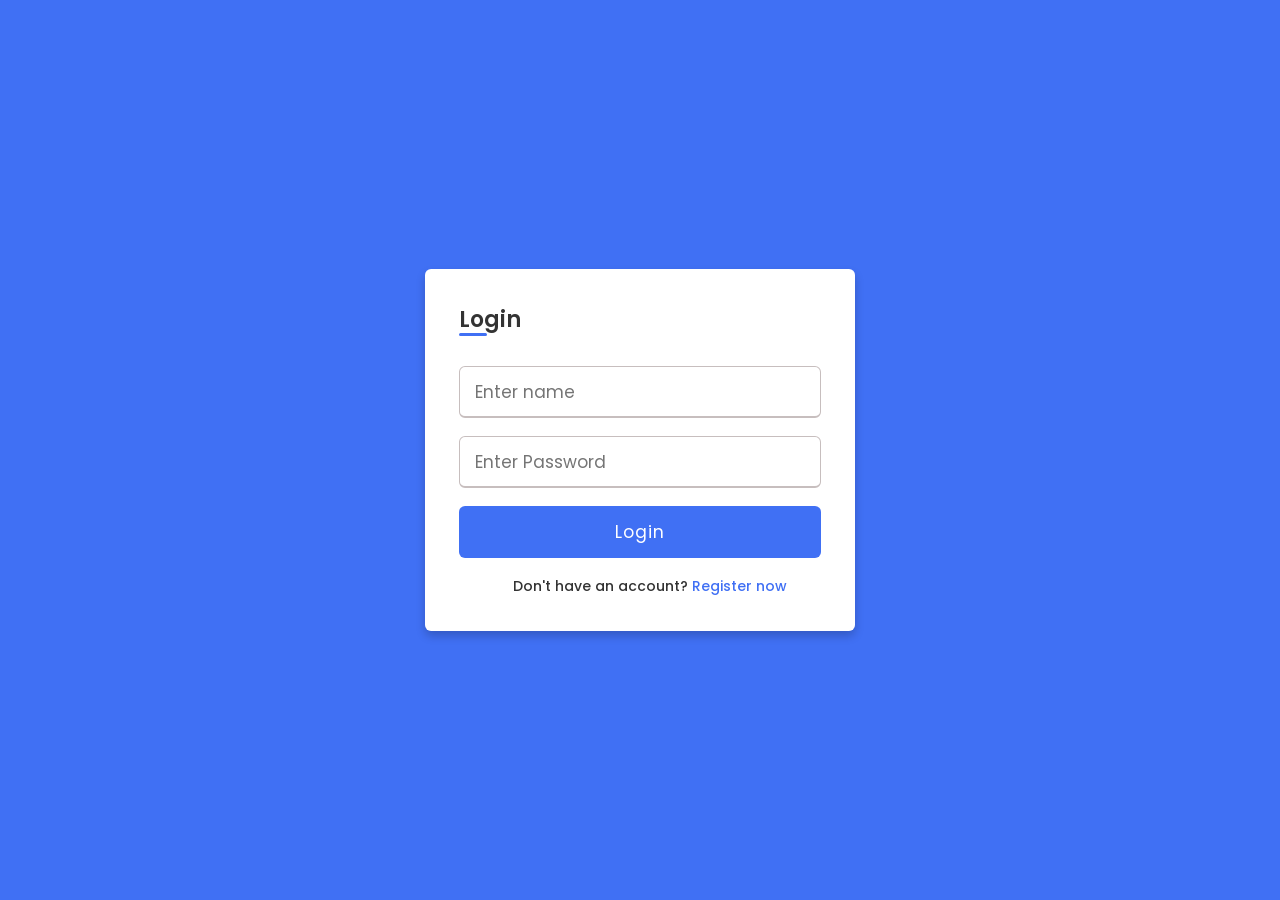
<file: login.html>
<!DOCTYPE html>
<html lang="en" dir="ltr">
  <head>
    <meta charset="UTF-8">
    <meta name="viewport" content="width=device-width, initial-scale=1.0">
    <title> Login Form </title>
    <link rel="stylesheet" href="style.css">
  </head>
<body>
  <div class="wrapper">
    <h2>Login</h2>
    <form id="loginForm">
      <!-- name -->
      <div class="input-box">
        <input type="text" id="loginname" placeholder="Enter name" required>
      </div>
      <!-- Password -->
      <div class="input-box">
        <input type="password" id="loginPassword" placeholder="Enter Password" required>
      </div>

      <!-- Submit Button -->
      <div class="input-box button">
        <input type="submit" value="Login">
      </div>

      <!-- Register Redirect -->
      <div class="text">
        <h3>Don't have an account? <a href="reg.html">Register now</a></h3>
      </div>
    </form>
  </div>

  <!-- JavaScript to check login credentials -->
  <script>
    // Function to hash the password using SHA-256
    async function hashPassword(password) {
      const encoder = new TextEncoder();
      const data = encoder.encode(password);
      const hashBuffer = await crypto.subtle.digest('SHA-256', data);
      const hashArray = Array.from(new Uint8Array(hashBuffer));
      const hashHex = hashArray.map(b => b.toString(16).padStart(2, '0')).join('');
      return hashHex;
    }

    document.getElementById("loginForm").addEventListener("submit", async function(event) {
      event.preventDefault();

      // Get input values
      const enteredname = document.getElementById("loginname").value;
      const enteredPassword = document.getElementById("loginPassword").value;

      // Hash the entered password
      const hashedEnteredPassword = await hashPassword(enteredPassword);

      // Get stored data from localStorage
      const storedname = localStorage.getItem("name");
      const storedPasswordHash = localStorage.getItem("passwordHash");

      // Check if credentials match
      if (enteredname === storedname && hashedEnteredPassword === storedPasswordHash) {
        alert("Login successful!");
        window.location.href = "index.html"; // Redirect to home page
      } else {
        alert("Invalid name or password. Please try again.");
      }
    });
  </script>
</body>
</html>
</file>
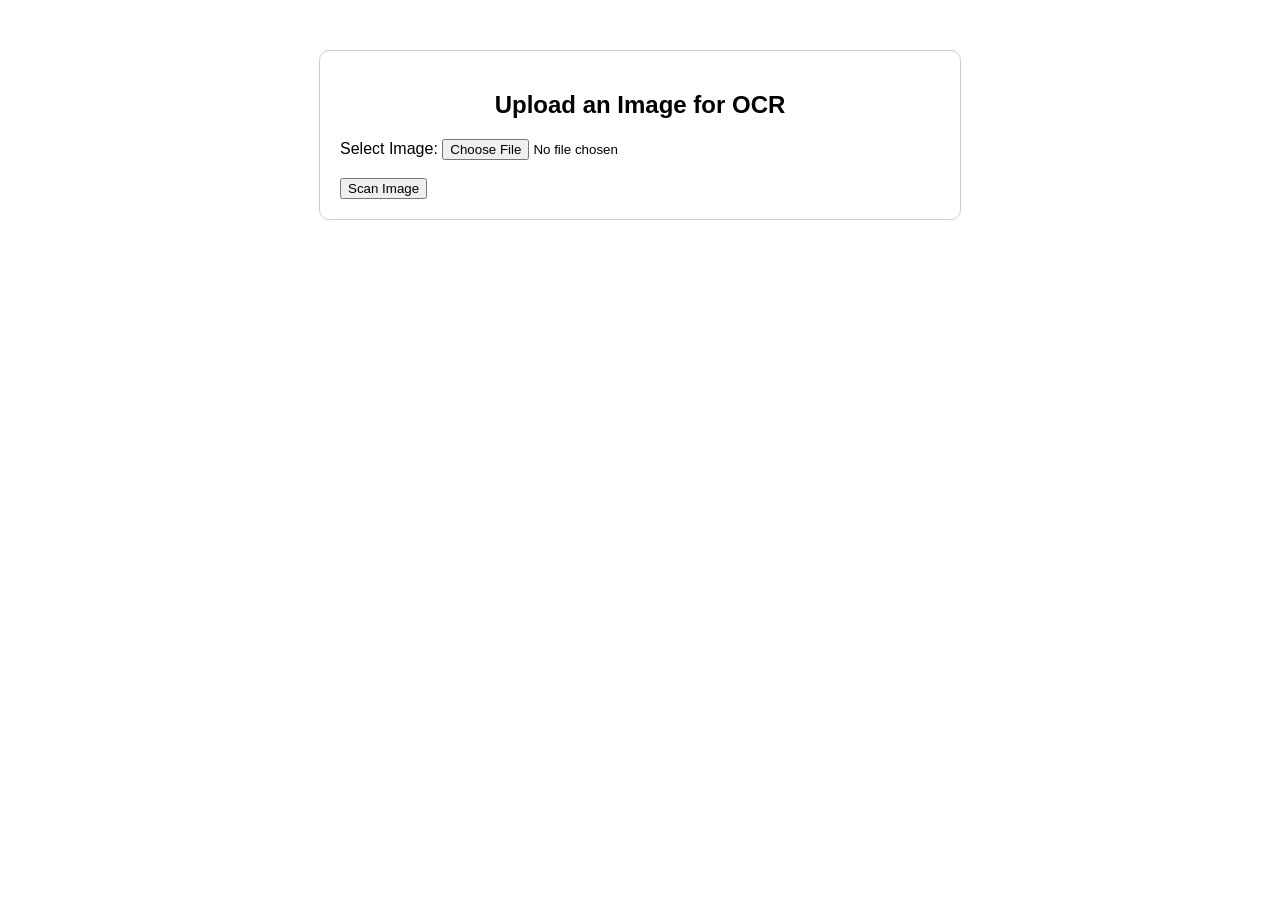
<file: tes.html>
<!DOCTYPE html>
<html lang="en">
<head>
  <meta charset="UTF-8">
  <meta name="viewport" content="width=device-width, initial-scale=1.0">
  <title>OCR Image Text Scanner</title>
  <style>
    body {
      font-family: Arial, sans-serif;
      margin: 50px;
    }
    .container {
      max-width: 600px;
      margin: auto;
      padding: 20px;
      border: 1px solid #ccc;
      border-radius: 10px;
    }
    h2 {
      text-align: center;
    }
    .result {
      margin-top: 20px;
      padding: 10px;
      border: 1px solid #000;
      border-radius: 10px;
      background-color: #f9f9f9;
    }
  </style>
</head>
<body>

  <div class="container">
    <h2>Upload an Image for OCR</h2>
    <form id="uploadForm" enctype="multipart/form-data" method="POST" action="/upload">
      <label for="imageUpload">Select Image:</label>
      <input type="file" name="image" id="imageUpload" accept="image/*" required>
      <br><br>
      <button type="submit">Scan Image</button>
    </form>

    <div id="output" class="result" style="display: none;">
      <h3>Extracted Text:</h3>
      <pre id="textResult"></pre>
    </div>
  </div>

</body>
</html>
</file>
<file: style.css>
@import url('https://fonts.googleapis.com/css?family=Poppins:400,500,600,700&display=swap');

*{
  margin: 0;
  padding: 0;
  box-sizing: border-box;
  font-family: 'Poppins', sans-serif;
}
body{
  min-height: 100vh;
  display: flex;
  align-items: center;
  justify-content: center;
  background: #4070f4;
}
.wrapper{
  position: relative;
  max-width: 430px;
  width: 100%;
  background: #fff;
  padding: 34px;
  border-radius: 6px;
  box-shadow: 0 5px 10px rgba(0,0,0,0.2);
}
.wrapper h2{
  position: relative;
  font-size: 22px;
  font-weight: 600;
  color: #333;
}
.wrapper h2::before{
  content: '';
  position: absolute;
  left: 0;
  bottom: 0;
  height: 3px;
  width: 28px;
  border-radius: 12px;
  background: #4070f4;
}
.wrapper form{
  margin-top: 30px;
}
.wrapper form .input-box{
  height: 52px;
  margin: 18px 0;
}
form .input-box input{
  height: 100%;
  width: 100%;
  outline: none;
  padding: 0 15px;
  font-size: 17px;
  font-weight: 400;
  color: #333;
  border: 1.5px solid #C7BEBE;
  border-bottom-width: 2.5px;
  border-radius: 6px;
  transition: all 0.3s ease;
}
.input-box input:focus,
.input-box input:valid{
  border-color: #4070f4;
}
form .policy{
  display: flex;
  align-items: center;
}
form h3{
  color: #707070;
  font-size: 14px;
  font-weight: 500;
  margin-left: 10px;
}
.input-box.button input{
  color: #fff;
  letter-spacing: 1px;
  border: none;
  background: #4070f4;
  cursor: pointer;
}
.input-box.button input:hover{
  background: #0e4bf1;
}
form .text h3{
 color: #333;
 width: 100%;
 text-align: center;
}
form .text h3 a{
  color: #4070f4;
  text-decoration: none;
}
form .text h3 a:hover{
  text-decoration: underline;
}
</file>
